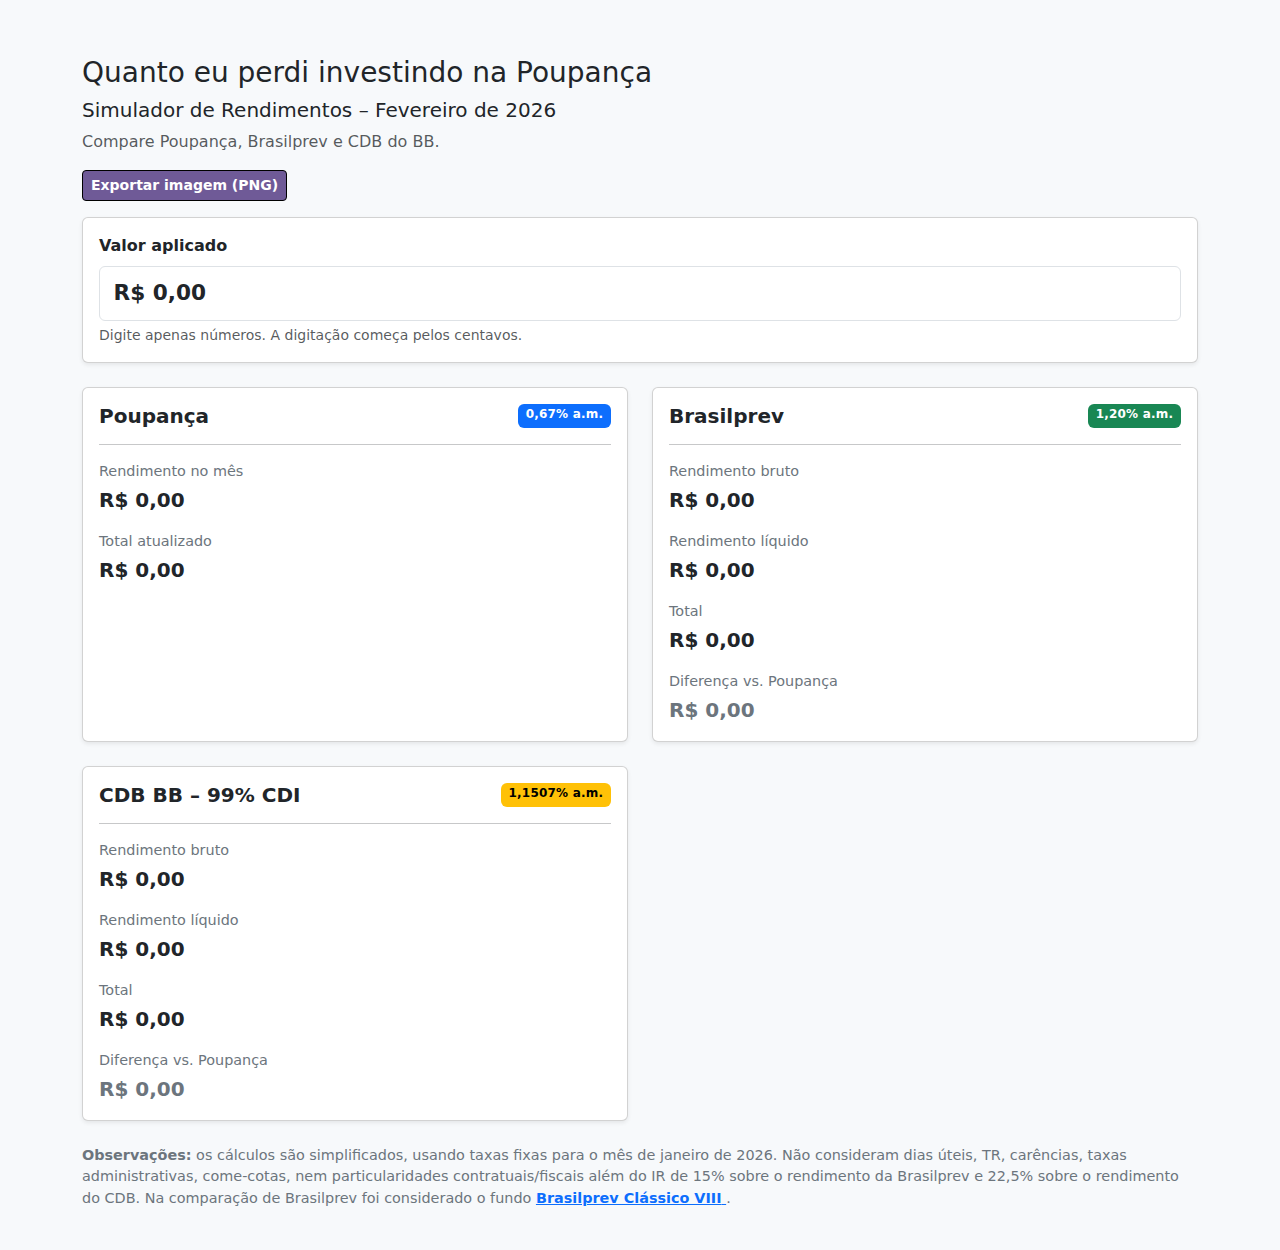
<file: index.html>
<!doctype html>
<html lang="pt-br">
<head>
 <meta charset="utf-8" />
 <meta name="viewport" content="width=device-width, initial-scale=1" />
 <title>Comparativo: Poupança vs. Brasilprev vs. CDB BB</title>

 <link href="https://cdn.jsdelivr.net/npm/bootstrap@5.3.3/dist/css/bootstrap.min.css"
   rel="stylesheet" />
 <link href="styles.css" rel="stylesheet" />
</head>

<body>
<div class="container py-4">

<header class="page-header">
 <h1 class="h3">Quanto eu perdi investindo na Poupança</h1>
 <h3 class="h5">Simulador de Rendimentos – Fevereiro de 2026</h3>
 <p class="text-muted mb-0">
   Compare Poupança, Brasilprev e CDB do BB.
 </p>
  <div class="mt-3">
    <button id="exportBtn" class="btn fw-semibold btn-sm">Exportar imagem (PNG)</button>
  </div>
</header>

<!-- Entrada -->
<div class="card shadow-sm mb-4">
 <div class="card-body">
   <label for="valorInput" class="form-label fw-semibold">Valor aplicado</label>
   <input id="valorInput" type="text" class="form-control money-input"
          placeholder="R$ 0,00" inputmode="numeric" autocomplete="off" />
   <div class="form-text">Digite apenas números. A digitação começa pelos centavos.</div>
 </div>
</div>

<!-- Linhas dos cartões -->
<div class="row g-4">

<!-- POUPANÇA -->
<div class="col-12 col-lg-6">
 <div class="card shadow-sm h-100">
   <div class="card-body">
     <div class="d-flex justify-content-between mb-2">
       <h5 class="card-title mb-0">Poupança</h5>
       <span class="badge text-bg-primary rate-badge">0,67% a.m.</span>
     </div>
     <hr/>

     <div class="stat-label">Rendimento no mês</div>
     <div id="poupancaRendimento" class="stat-value">R$ 0,00</div>

     <div class="stat-label mt-3">Total atualizado</div>
     <div id="poupancaTotal" class="stat-value">R$ 0,00</div>
   </div>
 </div>
</div>

<!-- BRASILPREV -->
<div class="col-12 col-lg-6">
 <div class="card shadow-sm h-100">
   <div class="card-body">
     <div class="d-flex justify-content-between mb-2">
       <h5 class="card-title mb-0">Brasilprev</h5>
       <span class="badge text-bg-success rate-badge">1,20% a.m.</span>
     </div>
     <hr/>

     <div class="stat-label">Rendimento bruto</div>
     <div id="brasilprevBruto" class="stat-value">R$ 0,00</div>

     <div class="stat-label mt-3">Rendimento líquido</div>
     <div id="brasilprevLiquido" class="stat-value">R$ 0,00</div>

     <div class="stat-label mt-3">Total</div>
     <div id="brasilprevTotal" class="stat-value">R$ 0,00</div>

     <div class="stat-label mt-3">Diferença vs. Poupança</div>
     <div id="diferencaRend" class="stat-value muted">R$ 0,00</div>
   </div>
 </div>
</div>

<!-- CDB BB -->
<div class="col-12 col-lg-6">
 <div class="card shadow-sm h-100">
   <div class="card-body">
     <div class="d-flex justify-content-between mb-2">
       <h5 class="card-title mb-0">CDB BB – 99% CDI</h5>
       <span class="badge text-bg-warning rate-badge">1,1507% a.m.</span>
     </div>
     <hr/>

     <div class="stat-label">Rendimento bruto</div>
     <div id="cdbBruto" class="stat-value">R$ 0,00</div>

     <div class="stat-label mt-3">Rendimento líquido</div>
     <div id="cdbLiquido" class="stat-value">R$ 0,00</div>

     <div class="stat-label mt-3">Total</div>
     <div id="cdbTotal" class="stat-value">R$ 0,00</div>

     <div class="stat-label mt-3">Diferença vs. Poupança</div>
     <div id="cdbDiff" class="stat-value muted">R$ 0,00</div>
   </div>
 </div>
</div>

</div> <!-- row -->

<p class="note mt-4">
      <strong>Observações:</strong> os cálculos são simplificados, usando taxas fixas para o mês de janeiro de 2026.
      Não consideram dias úteis, TR, carências, taxas administrativas, come-cotas, nem particularidades contratuais/fiscais além do IR de 15% sobre o rendimento da Brasilprev e 22,5% sobre o rendimento do CDB. Na comparação de Brasilprev foi considerado o fundo
        <a href="https://www1.brasilprev.com.br/rentabilidade/CLASSICO_VIII" target="_blank" rel="noreferrer">
          <strong>Brasilprev Clássico VIII</strong>
        </a>.

    </p>

  <script src="scripts.js"></script>

</div>
</body>
</html>
</file>
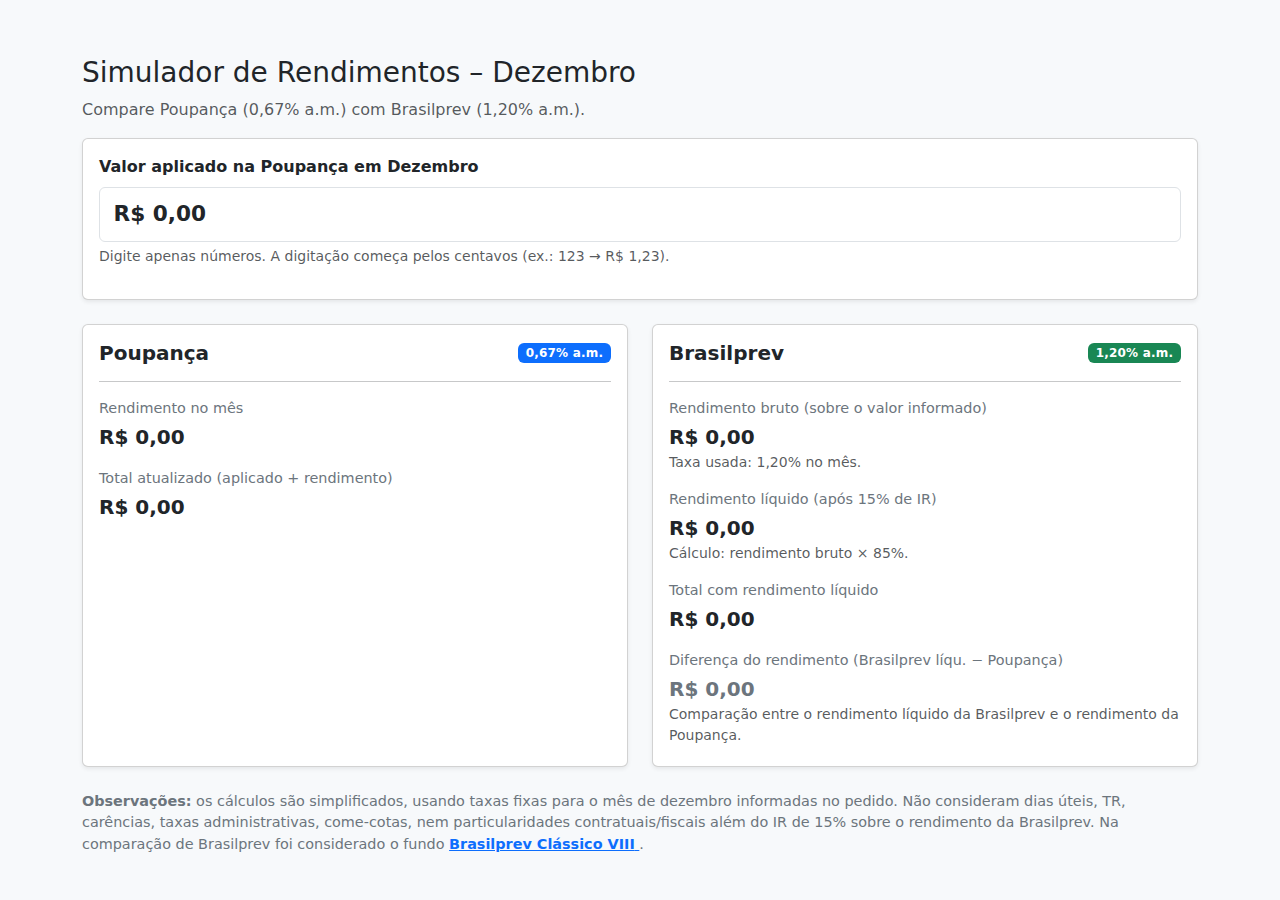
<file: brasilprev.html>
<!doctype html>
<html lang="pt-br">
<head>
  <meta charset="utf-8" />
  <meta name="viewport" content="width=device-width, initial-scale=1" />
  <title>Comparativo: Poupança vs. Brasilprev (Dezembro)</title>

  <!-- Bootstrap CSS -->
  <link
    href="https://cdn.jsdelivr.net/npm/bootstrap@5.3.3/dist/css/bootstrap.min.css"
    rel="stylesheet"
    integrity="sha384-QWTKZyjpPEjISv5WaRU9OFeRpok6YctnYmDr5pNlyT2bRjXh0JMhjY6hW+ALEwIH"
    crossorigin="anonymous"
  />
  <link href="styles.css" rel="stylesheet" />
</head>
<body>
  <div class="container py-4">
    <header class="page-header">
      <h1 class="h3">Simulador de Rendimentos – Dezembro</h1>
      <p class="text-muted mb-0">Compare Poupança (0,67% a.m.) com Brasilprev (1,20% a.m.).</p>
    </header>

    <!-- Entrada -->
    <div class="card shadow-sm mb-4">
      <div class="card-body">
        <div class="mb-3">
          <label for="valorInput" class="form-label fw-semibold">
            Valor aplicado na Poupança em Dezembro
          </label>
          <input
            id="valorInput"
            type="text"
            class="form-control money-input"
            placeholder="R$ 0,00"
            inputmode="numeric"
            pattern="\d*"
            aria-describedby="valorHelp"
            autocomplete="off"
          />
          <div id="valorHelp" class="form-text">
            Digite apenas números. A digitação começa pelos centavos (ex.: 123 → R$ 1,23).
          </div>
        </div>
      </div>
    </div>

    <!-- Resultados -->
    <div class="row g-4">
      <!-- Poupança -->
      <div class="col-12 col-lg-6">
        <div class="card shadow-sm h-100">
          <div class="card-body">
            <div class="d-flex justify-content-between align-items-center mb-2">
              <h5 class="card-title mb-0">Poupança</h5>
              <span class="badge text-bg-primary rate-badge">0,67% a.m.</span>
            </div>
            <hr />
            <div class="mb-3">
              <div class="stat-label">Rendimento no mês</div>
              <div id="poupancaRendimento" class="stat-value">R$ 0,00</div>
            </div>
            <div class="mb-2">
              <div class="stat-label">Total atualizado (aplicado + rendimento)</div>
              <div id="poupancaTotal" class="stat-value">R$ 0,00</div>
            </div>
          </div>
        </div>
      </div>

      <!-- Brasilprev -->
      <div class="col-12 col-lg-6">
        <div class="card shadow-sm h-100">
          <div class="card-body">
            <div class="d-flex justify-content-between align-items-center mb-2">
              <h5 class="card-title mb-0">Brasilprev</h5>
              <span class="badge text-bg-success rate-badge">1,20% a.m.</span>
            </div>
            <hr />
            <div class="mb-3">
              <div class="stat-label">Rendimento bruto (sobre o valor informado)</div>
              <div id="brasilprevBruto" class="stat-value">R$ 0,00</div>
              <div class="small text-muted">Taxa usada: 1,20% no mês.</div>
            </div>
            <div class="mb-3">
              <div class="stat-label">Rendimento líquido (após 15% de IR)</div>
              <div id="brasilprevLiquido" class="stat-value">R$ 0,00</div>
              <div class="small text-muted">Cálculo: rendimento bruto × 85%.</div>
            </div>
            <div class="mb-3">
              <div class="stat-label">Total com rendimento líquido</div>
              <div id="brasilprevTotal" class="stat-value">R$ 0,00</div>
            </div>
            <div class="mb-1">
              <div class="stat-label">Diferença do rendimento (Brasilprev líqu. − Poupança)</div>
              <div id="diferencaRend" class="stat-value muted">R$ 0,00</div>
              <div class="small text-muted">Comparação entre o rendimento líquido da Brasilprev e o rendimento da Poupança.</div>
            </div>
          </div>
        </div>
      </div>
    </div>

    <p class="note mt-4">
      <strong>Observações:</strong> os cálculos são simplificados, usando taxas fixas para o mês de dezembro informadas no pedido.
      Não consideram dias úteis, TR, carências, taxas administrativas, come-cotas, nem particularidades contratuais/fiscais além do IR de 15% sobre o rendimento da Brasilprev.
	  
		Na comparação de Brasilprev foi considerado o fundo
        <a href="https://www1.brasilprev.com.br/rentabilidade/CLASSICO_VIII" target="_blank" rel="noreferrer">
          <strong>Brasilprev Clássico VIII</strong>
        </a>.

    </p>
  </div>

  <!-- Bootstrap JS (opcional) -->
  <script
    src="https://cdn.jsdelivr.net/npm/bootstrap@5.3.3/dist/js/bootstrap.bundle.min.js"
    integrity="sha384-YvpcrYf0tY3lHB60NNkmXc5s9fDVZLESaAA55NDzOxhy9GkcIdslK1eN7N6jIeHz"
    crossorigin="anonymous"
  ></script>

  <script>
    (function () {
      // Configurações de taxas
      const TAXA_POUPANCA = 0.0067; // 0,67% a.m.
      const TAXA_BRASILPREV = 0.012; // 1,20% a.m.
      const IR_BRASILPREV = 0.15; // 15% sobre o rendimento

      // Formatação BRL
      const fmtBRL = new Intl.NumberFormat('pt-BR', {
        style: 'currency',
        currency: 'BRL',
        minimumFractionDigits: 2,
        maximumFractionDigits: 2,
      });

      // Elementos
      const input = document.getElementById('valorInput');
      const poupancaRendimentoEl = document.getElementById('poupancaRendimento');
      const poupancaTotalEl = document.getElementById('poupancaTotal');
      const brasilprevBrutoEl = document.getElementById('brasilprevBruto');
      const brasilprevLiquidoEl = document.getElementById('brasilprevLiquido');
      const brasilprevTotalEl = document.getElementById('brasilprevTotal');
      const diferencaRendEl = document.getElementById('diferencaRend');

      // Utilitários
      const onlyDigits = (s) => (s || '').replace(/\D/g, '');
      const centsToNumber = (cents) => (cents || 0) / 100;

      function getPrincipalFromInput() {
        const digits = onlyDigits(input.value);
        const cents = digits ? parseInt(digits, 10) : 0;
        return centsToNumber(cents);
      }

      function formatInputAsMoney() {
        // Mantém apenas dígitos e formata como R$ ao atualizar o campo
        const digits = onlyDigits(input.value);
        const cents = digits ? parseInt(digits, 10) : 0;
        input.value = fmtBRL.format(cents / 100);
      }

      function updateDifferenceColor(value) {
        diferencaRendEl.classList.remove('diff-positive', 'diff-negative', 'muted');
        if (value > 0) {
          diferencaRendEl.classList.add('diff-positive');
        } else if (value < 0) {
          diferencaRendEl.classList.add('diff-negative');
        } else {
          diferencaRendEl.classList.add('muted');
        }
      }

      function recalcular() {
        const principal = getPrincipalFromInput();

        // Poupança
        const rendPoupanca = principal * TAXA_POUPANCA;
        const totalPoupanca = principal + rendPoupanca;

        // Brasilprev
        const rendBrasilprevBruto = principal * TAXA_BRASILPREV;
        const rendBrasilprevLiquido = rendBrasilprevBruto * (1 - IR_BRASILPREV);
        const totalBrasilprev = principal + rendBrasilprevLiquido;

        // Diferença (Brasilprev líquido - Poupança)
        const diff = rendBrasilprevLiquido - rendPoupanca;

        // Atualiza UI
        poupancaRendimentoEl.textContent = fmtBRL.format(rendPoupanca);
        poupancaTotalEl.textContent = fmtBRL.format(totalPoupanca);
        brasilprevBrutoEl.textContent = fmtBRL.format(rendBrasilprevBruto);
        brasilprevLiquidoEl.textContent = fmtBRL.format(rendBrasilprevLiquido);
        brasilprevTotalEl.textContent = fmtBRL.format(totalBrasilprev);
        diferencaRendEl.textContent = fmtBRL.format(diff);
        updateDifferenceColor(diff);
      }

      // Eventos do campo monetário (digitando pelos centavos)
      input.addEventListener('input', () => {
        formatInputAsMoney();
        recalcular();
      });

      // Ajusta o cursor ao final ao focar (experiência mais natural)
      input.addEventListener('focus', () => {
        setTimeout(() => {
          const val = input.value;
          input.value = '';
          input.value = val;
        }, 0);
      });

      // Inicializa com zero
      input.value = fmtBRL.format(0);
      recalcular();
    })();
  </script>
</body>
</html>
</file>
<file: styles.css>
/* Shared styles extracted from index.html and brasilprev.html */
body { background: #f7f9fb; }
.page-header { margin: 2rem 0 1rem; }
.money-input { font-size: 1.35rem; font-weight: 600; padding: 0.65rem 0.85rem; }
.rate-badge { font-weight: 600; letter-spacing: 0.2px; }
.stat-label { color: #6c757d; font-size: 0.9rem; margin-bottom: 0.15rem; }
.stat-value { font-size: 1.25rem; font-weight: 700; }
.card h5 { font-weight: 700; }
.diff-positive { color: #15654a; }
.diff-negative { color: #b02a37; }
.muted { color: #6c757d; }
.note { font-size: 0.9rem; color: #6c757d; }

/* Export button custom look (moved from inline style in index.html) */
#exportBtn {
  background-color: #6f5a97;
  border: 1px solid #000000;
  color: #ffffff;
}
#exportBtn:hover {
  filter: brightness(0.96);
}
</file>
